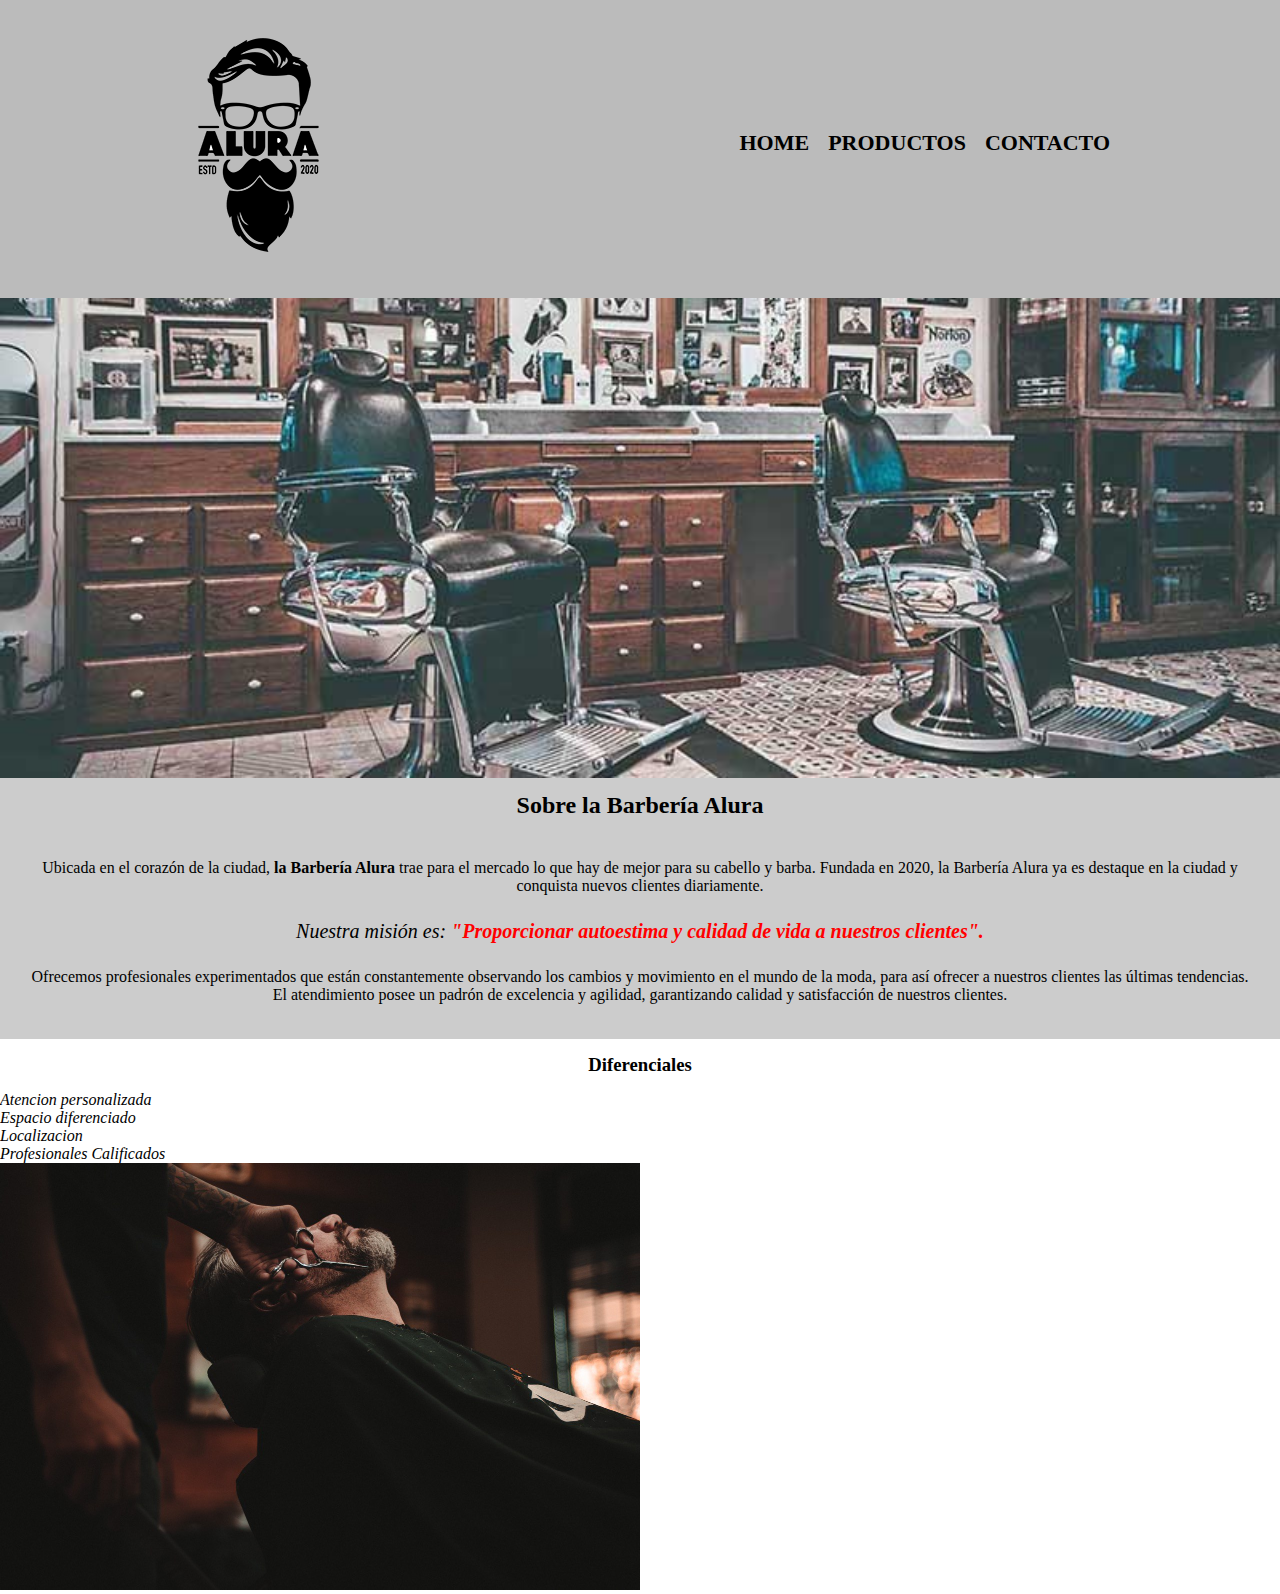
<file: index.html>
<!DOCTYPE html>

<html lang="es">
  <head>
    <meta charset="UTF-8" />
    <title>Barberia Alura</title>
    <link rel="stylesheet" href="./style-home.css" />
  </head>

  <body>
    <header>
      <div class="caja">
        <h1>
          <figure>
            <img src="./imagenes/logo.png" alt="Logo" />
          </figure>
        </h1>
        <nav>
          <ul class="navegacion">
            <li><a href="index.html">Home</a></li>
            <li><a href="productos.html">Productos</a></li>
            <li><a href="contacto.html">Contacto</a></li>
          </ul>
        </nav>
      </div>
    </header>

    <img class="banner" src="./banner.jpg" alt="banner-barberia" />

    <main>
      <h2 class="titulo">Sobre la Barbería Alura</h2>
      <p>
        Ubicada en el corazón de la ciudad,
        <strong> la Barbería Alura </strong> trae para el mercado lo que hay de
        mejor para su cabello y barba. Fundada en 2020, la Barbería Alura ya es
        destaque en la ciudad y conquista nuevos clientes diariamente.
      </p>

      <p class="mision">
        <em>
          Nuestra misión es:
          <strong>
            "Proporcionar autoestima y calidad de vida a nuestros clientes".
          </strong>
        </em>
      </p>
      <p>
        Ofrecemos profesionales experimentados que están constantemente
        observando los cambios y movimiento en el mundo de la moda, para así
        ofrecer a nuestros clientes las últimas tendencias. El atendimiento
        posee un padrón de excelencia y agilidad, garantizando calidad y
        satisfacción de nuestros clientes.
      </p>
    </main>
    <section class="diferenciales">
      <h3 class="titulo">Diferenciales</h3>
      <ul>
        <li class="item">Atencion personalizada</li>
        <li class="item">Espacio diferenciado</li>
        <li class="item">Localizacion</li>
        <li class="item">Profesionales Calificados</li>
      </ul>
      <img
        class="imagenDiferenciales"
        src="./diferenciales.jpg"
        alt="barbero"
      />
    </section>
  </body>
</html>
</file>
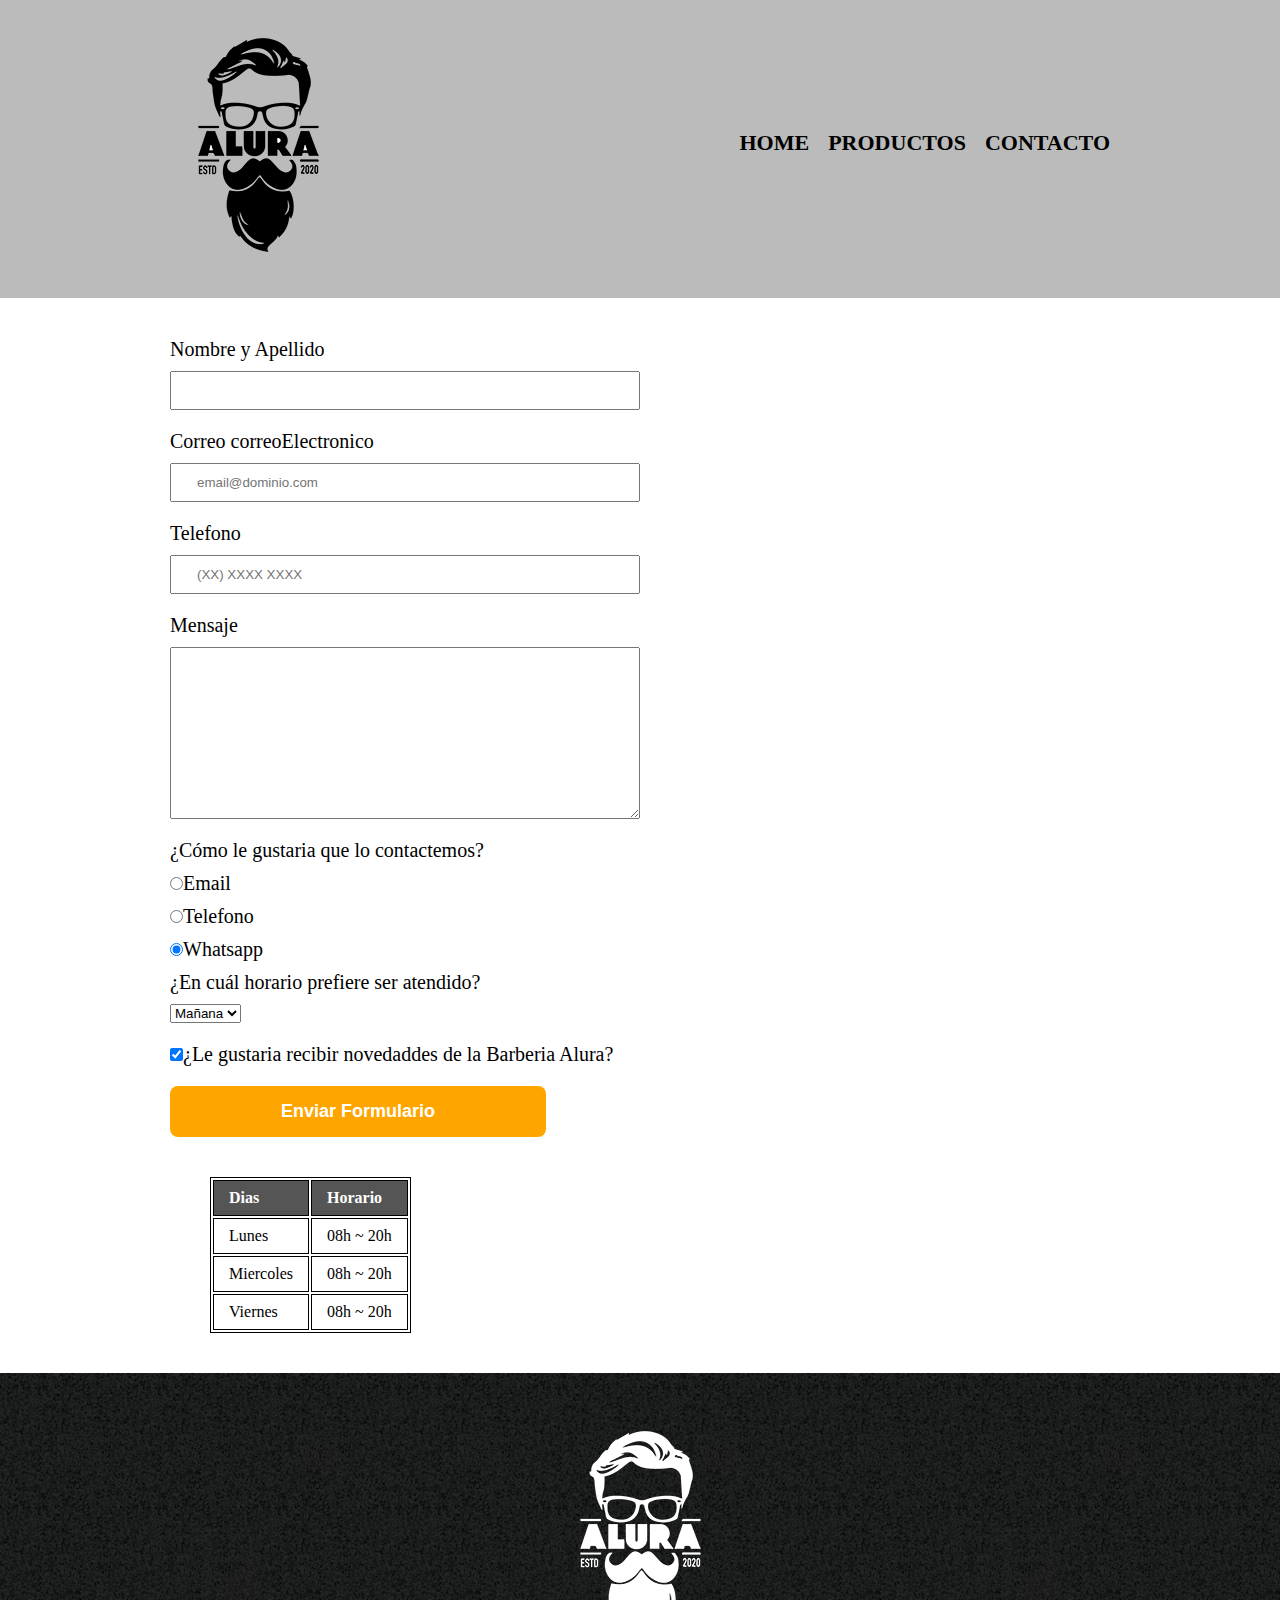
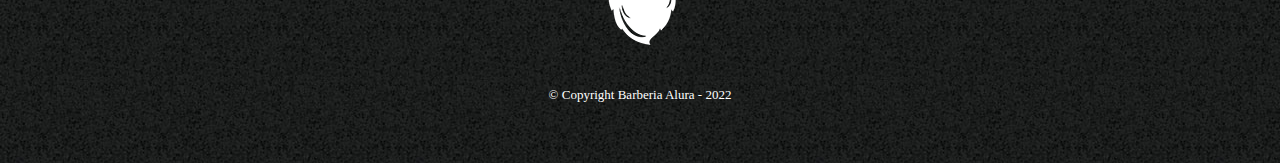
<file: contacto.html>
<!DOCTYPE html>
<html lang="en">
  <head>
    <meta charset="UTF-8" />
    <meta http-equiv="X-UA-Compatible" content="IE=edge" />
    <meta name="viewport" content="width=device-width, initial-scale=1.0" />
    <title>Contacto</title>
    <link rel="stylesheet" href="./style.css" />
  </head>

  <body>
    <header>
      <div class="caja">
        <h1>
          <figure>
            <img src="./imagenes/logo.png" alt="Logo" />
          </figure>
        </h1>
        <nav>
          <ul class="navegacion">
            <li><a href="index.html">Home</a></li>
            <li><a href="productos.html">Productos</a></li>
            <li><a href="">Contacto</a></li>
          </ul>
        </nav>
      </div>
    </header>

    <main>
      <form>
        <label for="nombreApellido">Nombre y Apellido</label>
        <input type="text" id="nombreApellido" class="input-padron" required />

        <label for="correoElectronico">Correo correoElectronico</label>
        <input
          type="email"
          id="correoElectronico"
          class="input-padron"
          required
          placeholder="email@dominio.com"
        />

        <label for="telefono">Telefono</label>
        <input
          type="tel"
          id="telefono"
          class="input-padron"
          required
          placeholder="(XX) XXXX XXXX"
        />

        <label for="mensaje">Mensaje</label>
        <textarea
          name=""
          id="mensaje"
          cols="65"
          rows="10"
          class="input-padron"
          required
        ></textarea>

        <fieldset>
          <legend>¿Cómo le gustaria que lo contactemos?</legend>

          <label for="radio-email"
            ><input
              type="radio"
              name="contacto"
              value="email"
              id="radio-email"
            />Email</label
          >

          <label for="radio-telefono"
            ><input
              type="radio"
              name="contacto"
              value="telefono"
              id="radio-telefono"
            />Telefono</label
          >

          <label for="radio-whatsapp"
            ><input
              type="radio"
              name="contacto"
              value="whatsapp"
              id="radio-whatsapp"
              checked
            />Whatsapp</label
          >
        </fieldset>

        <fieldset>
          <legend>¿En cuál horario prefiere ser atendido?</legend>
          <select>
            <option value="Mañana">Mañana</option>
            <option value="Tarde">Tarde</option>
            <option value="Noche">Noche</option>
          </select>
        </fieldset>

        <label class="checkbox"
          ><input type="checkbox" checked />¿Le gustaria recibir novedaddes de
          la Barberia Alura?</label
        >

        <input type="submit" value="Enviar Formulario" class="enviar" />
      </form>
      <table>

      <thead>
        <tr>
          <td>Dias</td>
          <td>Horario</td>
        </tr>

      </thead>

      <tbody>
        
        <tr>
          <td>Lunes</td>
          <td>08h ~ 20h</td>
        </tr>
  
        <tr>
          <td>Miercoles</td>
          <td>08h ~ 20h</td>
        </tr>
  
        <tr>
          <td>Viernes</td>
          <td>08h ~ 20h</td>
        </tr>

      </tbody>

      </table>
    </main>

    <footer>
      <img src="./imagenes/logo-blanco.png" alt="Logo-footer" />
      <p class="copyright">&copy Copyright Barberia Alura - 2022</p>
    </footer>
  </body>
</html>
</file>
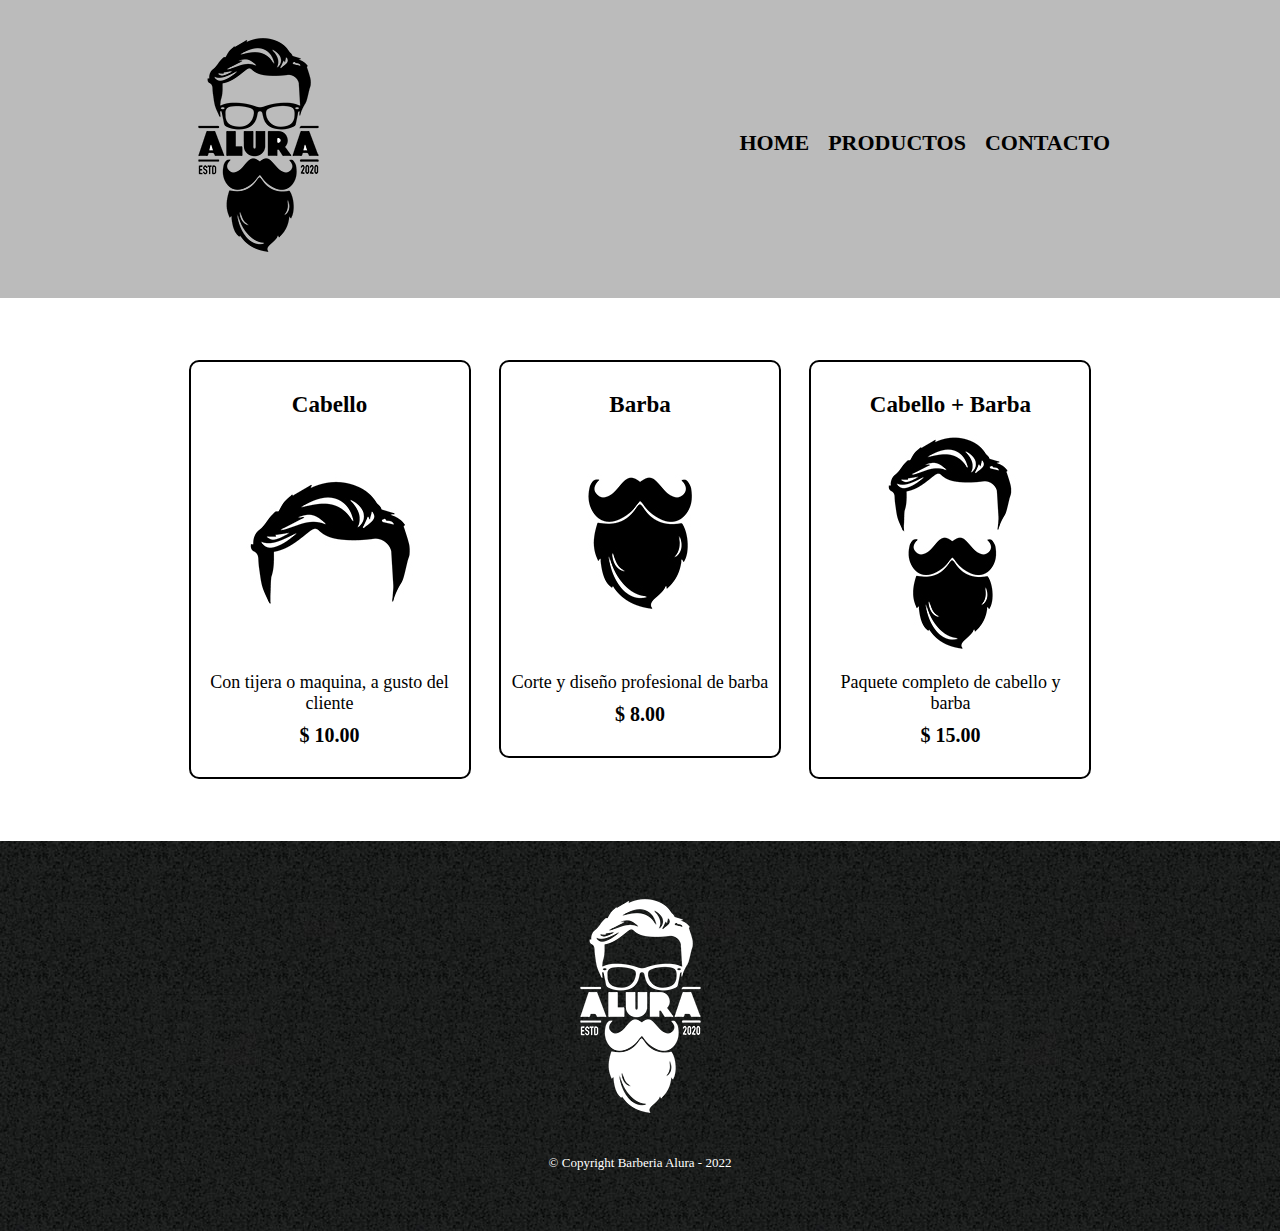
<file: productos.html>
<!DOCTYPE html>
<html lang="es">
  <head>
    <meta charset="UTF-8" />
    <meta http-equiv="X-UA-Compatible" content="IE=edge" />
    <meta name="viewport" content="width=device-width, initial-scale=1.0" />
    <title>Productos - Barberia Alura</title>
    <link rel="stylesheet" href="/style.css" />
  </head>
  <body>
    <header>
      <div class="caja">
        <h1>
          <figure>
            <img src="./imagenes/logo.png" alt="Logo" />
          </figure>
        </h1>
        <nav>
          <ul class="navegacion">
            <li><a href="index.html">Home</a></li>
            <li><a href="productos.html">Productos</a></li>
            <li><a href="contacto.html">Contacto</a></li>
          </ul>
        </nav>
      </div>
    </header>

    <main>
      <ul class="productos">
        <li>
          <h2>Cabello</h2>
          <img src="imagenes/cabello.jpg" alt="Cabello" />
          <p class="producto-descripcion">
            Con tijera o maquina, a gusto del cliente
          </p>
          <p class="producto-precio">$ 10.00</p>
        </li>
        <li>
          <h2>Barba</h2>
          <img src="imagenes/barba.jpg" alt="Barba" />
          <p class="producto-descripcion">
            Corte y diseño profesional de barba
          </p>
          <p class="producto-precio">$ 8.00</p>
        </li>
        <li>
          <h2>Cabello + Barba</h2>
          <img src="imagenes/cabello+barba.jpg" alt="Cabello y barba" />
          <p class="producto-descripcion">
            Paquete completo de cabello y barba
          </p>
          <p class="producto-precio">$ 15.00</p>
        </li>
      </ul>
    </main>

    <footer>
      <img src="./imagenes/logo-blanco.png" alt="Logo-footer" />
      <p class="copyright">&copy Copyright Barberia Alura - 2022</p>
    </footer>
  </body>
</html>
</file>
<file: style-home.css>
* {
  box-sizing: border-box;
  margin: 0;
  padding: 0;
}
html {
  font-size: 62.5%;
}
body {
  font-size: 1.6rem;
}
header{
  padding: 20px 0;
  background-color: #BBBBBB;
}
.caja{
  width: 940px;
  position: relative;
  margin: 0 auto;
}

nav{
  position: absolute;
  top: 110px;
  right: 0;
}
nav li{
  display: inline-block;
  margin:0 0 0 1.5rem ;
  
}
nav a{
  text-transform: uppercase;
  text-decoration: none;
  color: black;
  font-weight: bold;
  font-size: 2.2rem;
}
.titulo{
    padding: 1.5rem;
    text-align: center;
    margin: auto;
}

main {
  background: #cccccc;
  padding-bottom: 1rem;
}


p {
  margin: 2.5rem;
  text-align: center;
}
em strong {
  color: red;
}
.mision {
  font-size: 2rem;
}
.banner {
  width: 100%;
  margin-bottom: -5px;
}

.diferenciales {
  background: #ffffff;
}
.imagenDiferencialesu ul {
    vertical-align: top;
  padding: auto;
  display: inline-block;
  margin: 4rem;
  width: 20%;
  margin-right: 15%;
}
.item {
  font-style: italic;
}
.imagenDiferenciales {
  width: 50%;
}
</file>
<file: style.css>
*{
    box-sizing: border-box;
    margin: 0;
    padding: 0;
}
html{
    font-size: 62.5%;
}
body{
    font-size: 1.6rem;
}
header{
    padding: 20px 0;
    background-color: #BBBBBB;
}
.caja{
    width: 940px;
    position: relative;
    margin: 0 auto;
}

nav{
    position: absolute;
    top: 110px;
    right: 0;
}
nav li{
    display: inline-block;
    margin:0 0 0 1.5rem ;
    
}
nav a{
    text-transform: uppercase;
    text-decoration: none;
    color: black;
    font-weight: bold;
    font-size: 2.2rem;
}
.productos{
    width: 940px;
    margin: 0 auto;
    padding: 5rem 0;
    text-align: center
}
.productos li{
    display: inline-block;
    text-align: center;
    width: 30%;
    vertical-align: top;
    margin:  1.3%;
    padding: 30px 10px;
    box-sizing: border-box;
    border: 2px solid black;
    border-radius: 10px;
}
.productos li:hover{
    border-color: #C78c19;
    
}
.productos li:hover h2{
    font-size: 2.8rem;
}
.productos li:active{
    border-color: #088c19;
}
.productos h2{
    font-size: 2.3rem;
    font-weight: bold;
}
.producto-descripcion{
    font-size: 1.8rem;
}
.producto-precio{
    font-size: 2rem;
    font-weight: bold;
    margin-top: 1rem;
}
nav a:hover{
    color: #C78c19;
    text-decoration: underline;
    
}
footer{
    padding: 4rem;
    text-align: center;
    background: url(./imagenes/bg.jpg);
}
.copyright{
    margin: 2rem;
    font-size: 1.3rem;
    color: #FFFFFF;
}

main{
    width: 940px;
    margin: 0 auto;
  }
  form{
      margin: 4rem 0;
  }
  form label, form legend{
      display: block;
      font-size: 2rem;
      margin: 0 0 1rem;
  }
.input-padron{
      display: block;
      margin: 0 0 2rem;
      padding: 1rem 2.5rem;
      width: 50%;
  }
.checkbox{
    margin: 2rem 0;
}
fieldset{
    border: none;
}
.enviar{
    width: 40%;
    padding: 1.5rem 0;
    font-size: 1.8rem;
    font-weight: bold;
    color: white;
    background: orange;
    border: none;
    border-radius: 8px;
    transition: 1s all;
    cursor: pointer;

}
.enviar:hover{
    background: darkgreen;
    transform: scale(1.2);
}
table{
    border: 1px solid black;
    margin: 4rem 4rem;
}
thead{
    background: #555555;
    color: white;
    font-weight: bold;
}
td,th{
    border: 1px solid black;
    padding: 8px 15px ;
}
</file>
